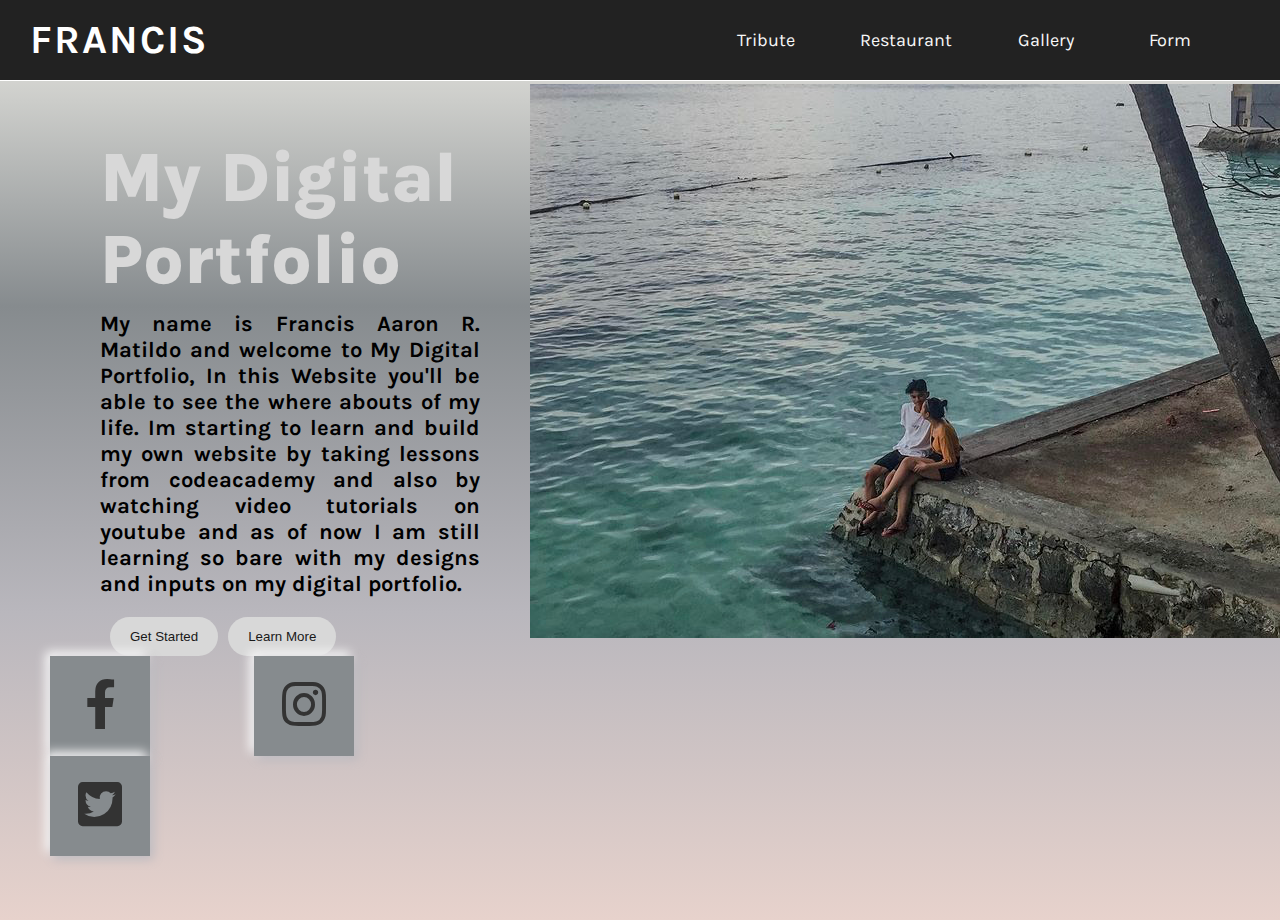
<file: index.html>
<!DOCTYPE html>
<html lang="en">
<head>
    <meta charset="UTF-8">
    <meta http-equiv="X-UA-Compatible" content="IE=edge">
    <meta name="viewport" content="width=device-width, initial-scale=1.0">
    <title>Digital Portfolio Landing Page</title>
    <link rel="stylesheet" href="style.css"/>
    <link rel="stylesheet" href="https://cdnjs.cloudflare.com/ajax/libs/font-awesome/5.15.4/css/all.min.css">
    <link href="https://fonts.googleapis.com/css2?family=Karla:ital,wght@1,200&display=swap" rel="stylesheet">
</head>
<body>
    <nav class = "navbar" >
          
        <a href="index.html" class = "nav-logo">FRANCIS</a>
        <ul>  
            <li><a href="Tribute.html">Tribute</a></li>
            <li><a href="Restaurant.html">Restaurant</a></li>   
            <li><a href="Gallery.html">Gallery</a></li>
            <li><a href="vaccination.html">Form</a></li>
        </ul>
    </nav>
    <main>
        <div class="content">
            <h1><b>My Digital Portfolio</b></h1>
            <p><b>My name is Francis Aaron R. Matildo and welcome to My Digital Portfolio, In this Website you'll be able to see the where abouts of my life. Im starting to learn and build my own website by taking lessons from codeacademy and also by watching video tutorials on youtube and as of now I am still learning so bare with my designs and inputs on my digital portfolio.</b></p>
            <button class="btns">Get Started</button>
            <button class="btns">Learn More</button>
        </div>
        <div>
            <img src="white.JPG">
        </div>

        <div class="media-icons">
            <ul>
                <li><i class="fab fa-facebook-f"></i></li>
                <li><i class="fab fa-instagram"></i></li>
                <li><i class="fab fa-twitter-square"></i></li>
            </ul>
        </div>
        
       
        
    </main>
    
</body>
</html>
</file>
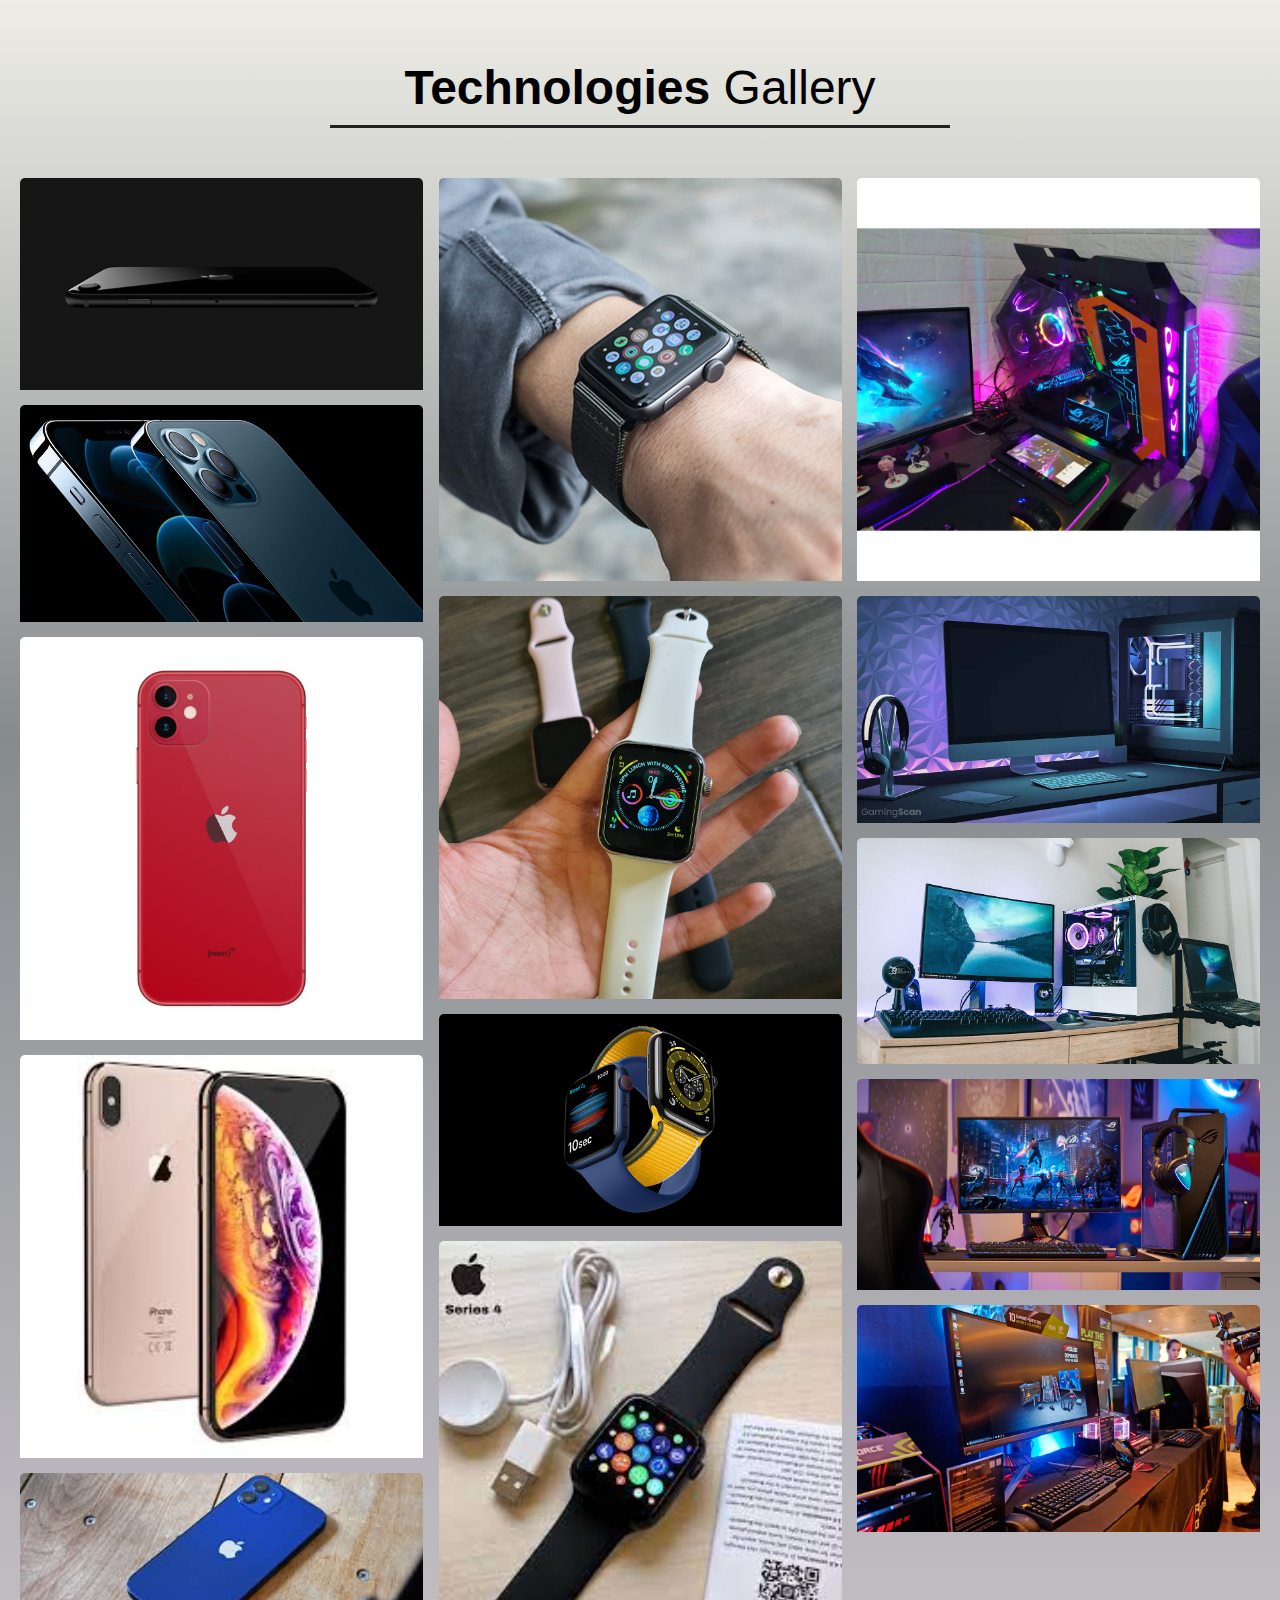
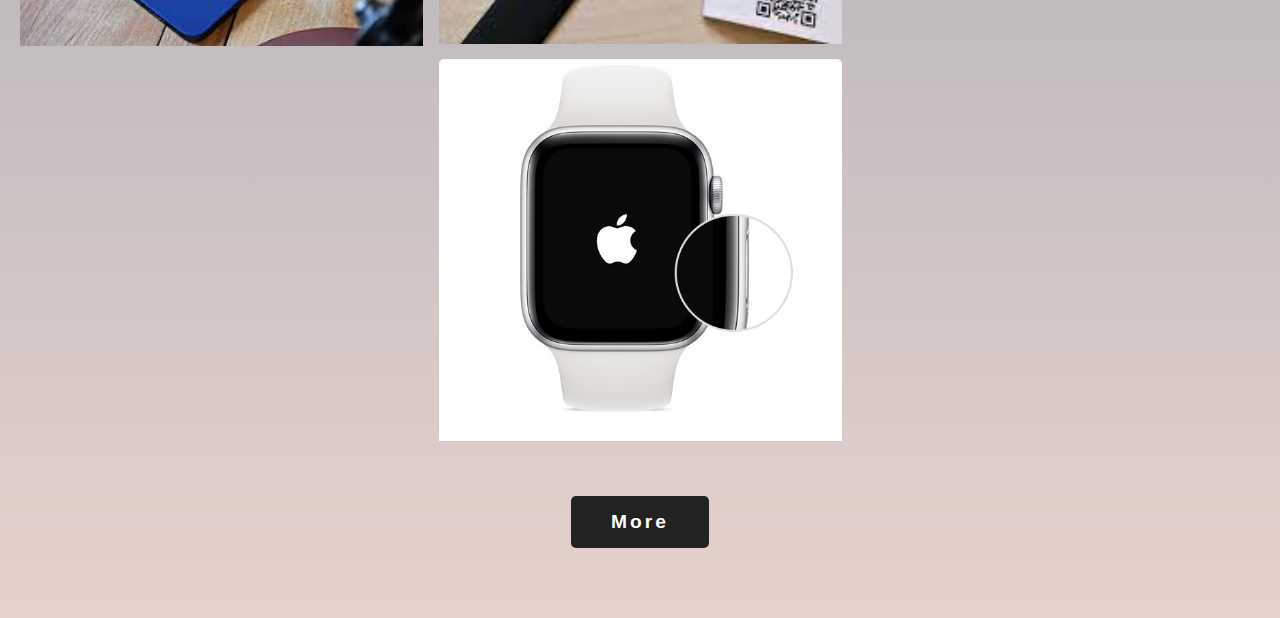
<file: Gallery.html>
<!DOCTYPE html>
<html>
<head>
	<title>Technolgy Trends Gallery Page</title>
	<link rel="stylesheet" type="text/css" href="Gallery.css">
</head>
<body>

  
  <div class="container">
    <div class="heading">
      <h3>Technologies<span> Gallery</span></h3>
    </div>
    <div class="box">
      
      <div class="dream">
        <img src="1.jpg">
         <img src="2.jpg">
          <img src="3.jpg">
           <img src="4.jpg">
            <img src="5.jpg">
            
      </div>

        <div class="dream">
        <img src="6.jpg">
         <img src="7.jpeg">
          <img src="8.jpg">
           <img src="9.jpg">
            <img src="10.jpg">
            
      </div>

        <div class="dream">
        <img src="11.jpg">
         <img src="12.jpg">
          <img src="13.jpg">
           <img src="14.jpg">
            <img src="15.jpg">
            
      </div>




    </div>
    <div class="btn">
      <a href="#">More</a>
    </div>





  </div>

</body>
</html>
</file>
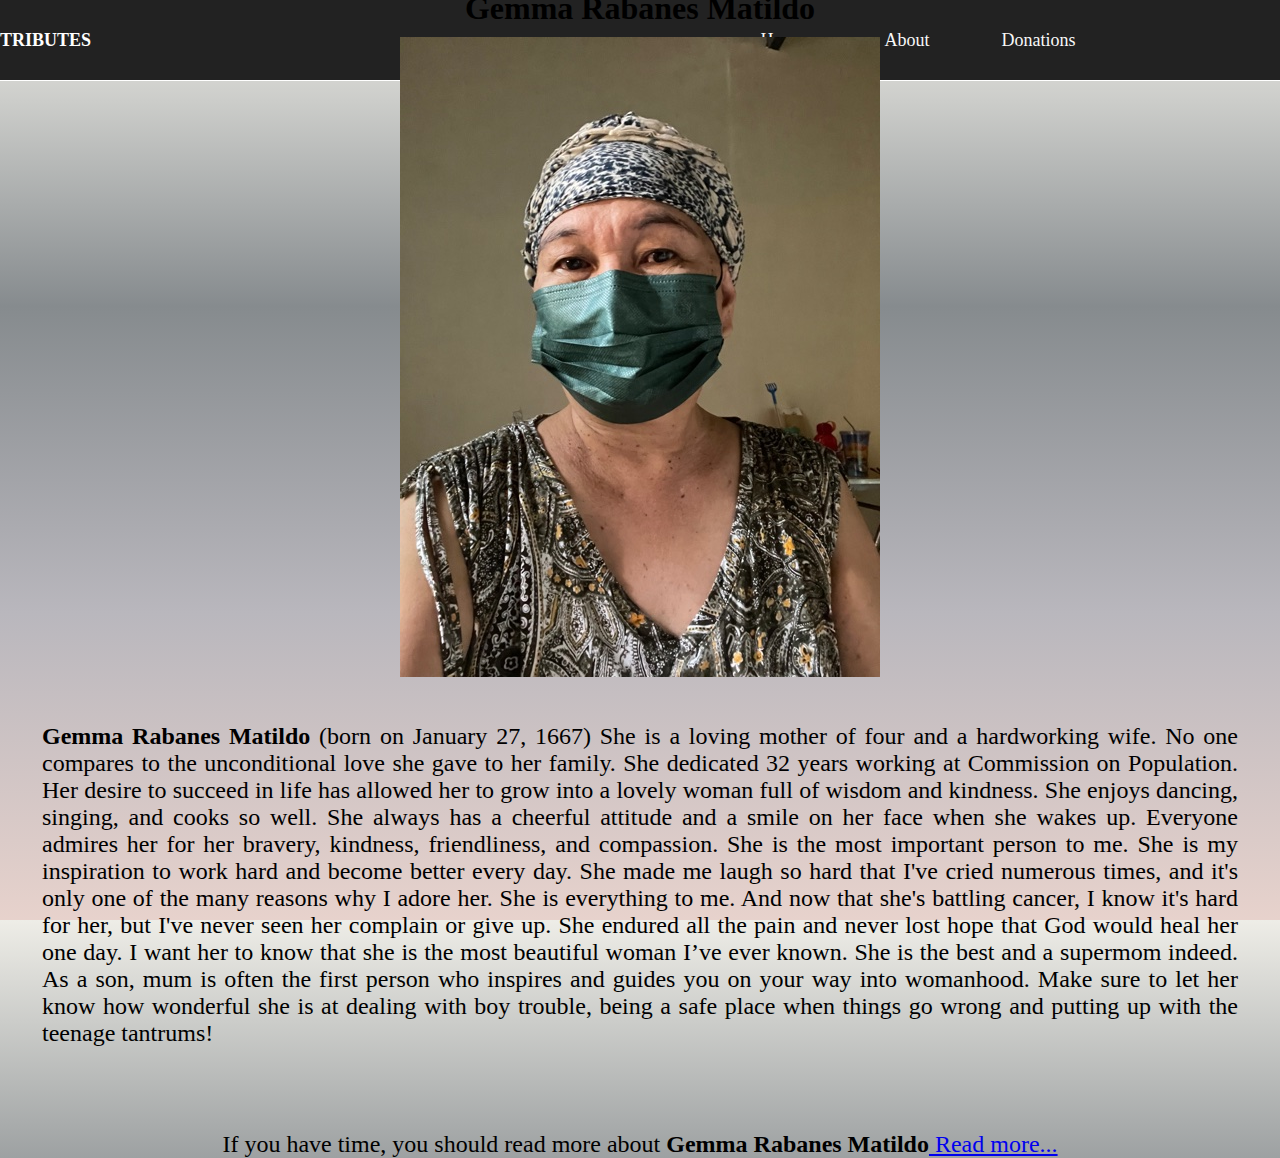
<file: Tribute.html>
<!DOCTYPE html>
<html lang="en">
<head>
    <meta charset="UTF-8">
    <meta http-equiv="X-UA-Compatible" content="IE=edge">
    <meta name="viewport" content="width=device-width, initial-scale=1.0">
    <title>Tributepage</title>
    <link rel="stylesheet" href="Tribute.css"/>
</head>
<body>
    <nav class = "navbar"
    <a href="index.html" class = "nav-logo"><b>TRIBUTES</b></a>
    <ul>  
        <li><a href="#">Home</a></li>
        <li><a href="#">About</a></li>   
        <li><a href="#">Donations</a></li>
        <li><a href="#"></a></li>
    </ul>
</nav>

    <h1>Gemma Rabanes Matildo</h1>
    <div style="text-align: center;">
        <img  src="mama.jpg" alt=" imgae of Gemma Rabnes Matildo">
    </div>
    
    
    <p>
        <b>Gemma Rabanes Matildo</b> (born on January 27, 1667) She is a loving mother of four and a hardworking wife. No one compares to the unconditional love she gave to her family. She dedicated 32 years working at Commission on Population. Her desire to succeed in life has allowed her to grow into a lovely woman full of wisdom and kindness. She enjoys dancing, singing, and cooks so well. She always has a cheerful attitude and a smile on her face when she wakes up. Everyone admires her for her bravery, kindness, friendliness, and compassion. She is the most important person to me. She is my inspiration to work hard and become better every day. She made me laugh so hard that I've cried numerous times, and it's only one of the many reasons why I adore her. She is everything to me. And now that she's battling cancer, I know it's hard for her, but I've never seen her complain or give up. She endured all the pain and never lost hope that God would heal her one day. I want her to know that she is the most beautiful woman I’ve ever known. She is the best and a supermom indeed.
        As a son, mum is often the first person who inspires and guides you on your way into womanhood. Make sure to let her know how wonderful she is at dealing with boy trouble, being a safe place when things go wrong and putting up with the teenage tantrums!</p>
     
    <p>If you have time, you should read more about <b>Gemma Rabanes Matildo</b><a id ="tribute-link" target = "_blank"
          href= "https://www.facebook.com/mactot127">   Read more...</p>
</body>
</html>
</file>
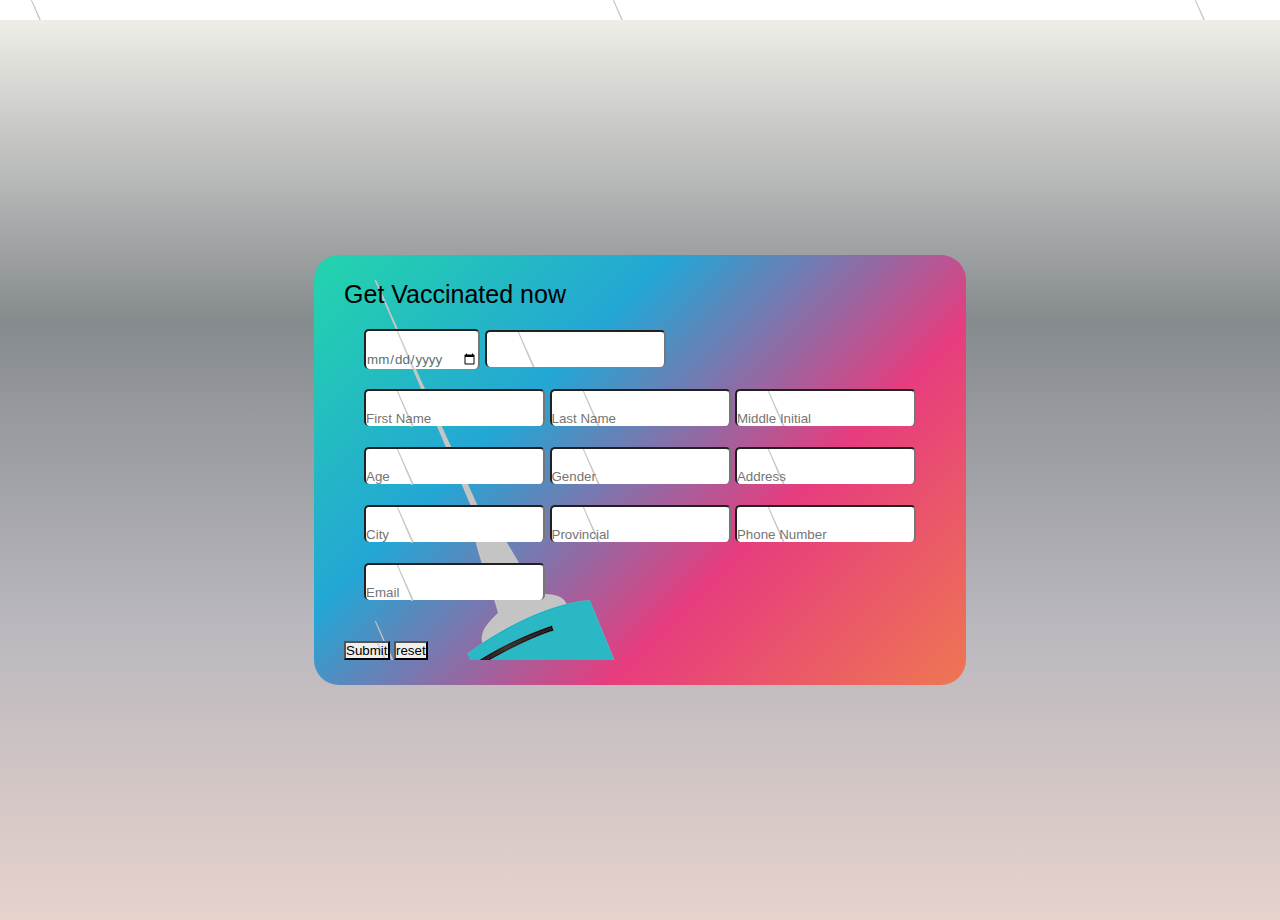
<file: vaccination.html>
<!DOCTYPE html>
<html lang="en">
<head>
    <meta charset="UTF-8">
    <meta http-equiv="X-UA-Compatible" content="IE=edge">
    <meta name="viewport" content="width=device-width, initial-scale=1.0">
    <title>Vaccination Form</title>
    <link rel="stylesheet" href="vaccination.css">
</head>
<body>
    <section class="order" id="order">

        
    
        <div class="row">
            
            
    
            <form action="">

                <p class="heading"> <span>Get</span> Vaccinated now </p>
                <div class="inputBox">
                    <input type="date" id="send" oninput="result.value = send.value">
                    <input type="text" id="result">
                </div>

                <div class="inputBox">
                    <input type="text" placeholder="First Name">
                    <input type="text" placeholder="Last Name">
                    <input type="text" placeholder="Middle Initial">
                </div>
                <div class="inputBox">
                    <input type="number" placeholder="Age">
                    <input type="text" placeholder="Gender">
                    <input type="text" placeholder="Address">
                    
                    
                </div>
                <div class="inputBox">
                    <input type="text" placeholder="City">
                    <input type="text" placeholder="Provincial">
                    <input type="number" placeholder="Phone Number">
                    
                    
                </div>
            
                <div class="inputBox">
                    <input type="email" placeholder="Email">
                    
                </div>
                


    
                
    
                
                <div class="Submitreset">
                <input type="submit" value="Submit" class="btn">
                <input type="reset" value="reset" class="btn">
                </div>
            </form>
    
        </div>
    
    </section>
    
</body>
</html>
</file>
<file: style.css>
@import url('https://fonts.googleapis.com/css2?family=Rubik&display=swap');

*{
    padding: 0;
    margin: 0;
    box-sizing: border-box;

}
.navbar{
    background-color: rgb(34, 34, 34);
    color: #ffffff;
    border-bottom: 0.5px solid rgb(255, 255, 255);
    width: 100%;
    line-height: 80px;
    height: 80;
    font-size: 18px;
    padding: 0;
    position: absolute;
    top: 0;
    left: 0;
    font-family: 'Karla';
}

.navbar a{
text-decoration: none;
color: #f8f8f8;

}
.navbar a.nav-logo{
    float: left;
    height: inherit;
    line-height: inherit;
    padding: 0 30px;
    font-size: 40px;
    text-transform: uppercase;
    letter-spacing: 2px;
    font-family: 'Karla';
    color: #ffffff;
    font-weight: bold;
}

.navbar ul{
    float: right;
    list-style:  none;
    height: inherit;
    padding: 0 50px;

}

.navbar ul li{
    display: inline-block;
}
.navbar ul li a{
    display: block;
    text-align:  center;
    min-width: 120px;
    padding: 0 30px;
}

.navbar ul li a:hover{
    background-color: rgb(68, 62, 62);

}
body{
    height: 100vh;
    width: 100vw;
    margin: 0;
    margin-top: 20px;
    display: grid;
    place-items: center;
    place-content: center;
    background: linear-gradient(#EEEDE7,#868B8E,#B9B7BD,#E7D2CC)

}
.content{
    font-family: 'Karla';
    color: #d8d8d8;
    margin-top: 10%;
    margin-left: 100px;
}

.content p{
    text-align: justify;
}
h1{
    font-size: 70px;

}
p{
    margin-top: 10px;
    margin-right: 50px;
    color: #000;
    font-size: 22px;

}
main{
    display: grid;
    grid-template-columns: 1fr 1fr;

}


.btns{
    margin-top: 20px;
    background: #d8d8d8;
    cursor: pointer;
    color:#191919;
    padding: 12px 20px;
    float: left;
    border: 0;
    border-radius: 20px;
    margin-left: 10px;

}
.btns:hover{
    background: #848482;

}
.media-icons {
    display: flex;
    justify-content: center;
    align-items: center;
    margin:  auto;
}

.media-icons ul li{
    display: inline-block;
    width: 100px;
    height: 100px;
    background-color:  #868B8E;
    margin: auto 50px;
    box-shadow: 3px 3px 10px #B9B7BD,
                -4px -4px 10px white;
    text-align: center;
    line-height: 100px;
    font-size: 50px;
    color: #333;
    cursor: pointer;

}

.media-icons ul li:nth-child(1):hover{
    color: #eee;
    border-radius: 50%;
    background-color: blue;
}
.media-icons ul li:nth-child(2):hover{
    color: #eee;
    border-radius: 50%;
    background-color: #c13584;
}
.media-icons ul li:nth-child(3):hover{
    color: #eee;
    border-radius: 50%;
    background-color: #00acee;
}
</file>
<file: Gallery.css>
*{
    margin: 0;
    padding: 0;
    box-sizing: border-box;
    font-family: 'Poppins', sans-serif;
  }
  body{
    
    margin: 0;
    margin-top: 20px;
    display: grid;
    place-items: center;
    place-content: center;
    background: linear-gradient(#EEEDE7,#868B8E,#B9B7BD,#E7D2CC)
  }
  h3{
      color: black;
  }
  
  .container{
    display: flex;
    flex-direction: column;
    justify-content: center;
    align-items: center;
    text-align: center;
    margin: 40px 20px 0 20px;
  }
  
  .container .heading{
    width: 50%;
    padding-bottom: 50px;
  }
  .container .heading h3{
    font-size: 3em;
    font-weight: bolder;
    padding-bottom: 10px;
    border-bottom: 3px solid #222;
  }
  
  .container .heading h3 span{
    font-weight: 100;
  }
  .container .box{
   display: flex;
   flex-direction: row;
   justify-content: space-between;
  }
  
  .container .box .dream{
    display: flex;
    flex-direction: column;
    width: 32.5%;
  }
  
  .container .box .dream img{
    width: 100%;
    padding-bottom: 15px;
    border-radius: 5px;
  }
  
  .container .btn{
    margin: 40px 0 70px 0;
    background: #222;
    padding: 15px 40px ;
    border-radius: 5px;
  }
  
  .container .btn a{
   color: #fff;
   font-size: 1.2em;
   text-decoration: none;
   font-weight: bolder;
   letter-spacing: 3px;
  }
  
  @media only screen and (max-width: 769px){
      .container .box{
     flex-direction: column;
    }
  
  .container .box .dream{
    width: 100%;
  }
  
  
  
  
  
  }
  
  @media only screen and (max-width: 643px){
  .container .heading{
    width: 100%;
  }
  .container .heading h3{
    font-size: 1em;
  
  }
</file>
<file: Tribute.css>
*{
    padding: 0;
    margin: 0;
    box-sizing: border-box;

}

body{
    height: 100vh;
    width: 100vw;
    margin: 0;
    margin-top: 20px;
    display: grid;
    place-items: center;
    place-content: center;
    background: linear-gradient(#EEEDE7,#868B8E,#B9B7BD,#E7D2CC)
}
.navbar{
    background-color: rgb(34, 34, 34);
    color: #ffffff;
    border-bottom: 0.5px solid rgb(255, 255, 255);
    width: 100%;
    line-height: 80px;
    height: 80;
    font-size: 18px;
    padding: 0;
    position: absolute;
    top: 0;
    left: 0;
    font-family: 'Karla';
}

.navbar a{
text-decoration: none;
color: #f8f8f8;

}
.navbar a.nav-logo{
    float: left;
    height: inherit;
    line-height: inherit;
    padding: 0 30px;
    font-size: 40px;
    text-transform: uppercase;
    letter-spacing: 2px;
    font-family: 'Karla';
    color: #ffffff;
    font-weight: bold;
}
.navbar ul{
    float: right;
    list-style:  none;
    height: inherit;
    padding: 0 50px;


}

.navbar ul li{
    display: inline-block;
}
.navbar ul li a{
    display: block;
    text-align:  center;
    min-width: 120px;
    padding: 0 30px;
}

.navbar ul li a:hover{
    background-color: rgb(68, 62, 62);

}


img{
    position: relative;
    top: 130px;

}

h1{
    color: black;
    text-align: center;
    position: relative;
    top: 120px;
}

p{
    margin: 42px;
    text-align: justify;
    font-size: 24px;
    color:black;
    position: relative;
    top: 130px;

}
</file>
<file: vaccination.css>
*{
    margin: 0;
    padding: 0;
    
    background-image: url(i1.png);
    font-family: sans-serif;
    box-sizing: border-box;
}



body{
    height: 100vh;
    width: 100vw;
    margin: 0;
    margin-top: 20px;
    display: grid;
    place-items: center;
    place-content: center;
    background: linear-gradient(#EEEDE7,#868B8E,#B9B7BD,#E7D2CC)
}

.inputBox{
    position: relative;
    height: 50;
    margin: 20px;
}

.inputBox input{
    height: 100%;
    color: #596f6e;
    padding-top: 20px;
    border-radius: 5px;
    border-bottom: 1px rgb(172, 169, 169);
    bottom: 0px;
    left: 0px;
    text-align: left;
    
    
}

.row{
    max-width: 700px;
    width: 100%;
    background: linear-gradient(-45deg, #ee7752, #e73c7e, #23a6d5, #23d5ab);
    padding: 25px 30px;
    border-radius: 25px;
}

.row .heading{
    font-size: 25px;
    font-weight: 500;
}

.inputBox .radio{
    border-color: antiquewhite;
}
.Submitreset{
    height: 100%;
    color: #596f6e;
    padding-top: 20px;
    border-radius: 5px;
    border-bottom: 1px rgb(172, 169, 169);
    bottom: 0px;
    left: 0px;
    text-align: left;
}
</file>
